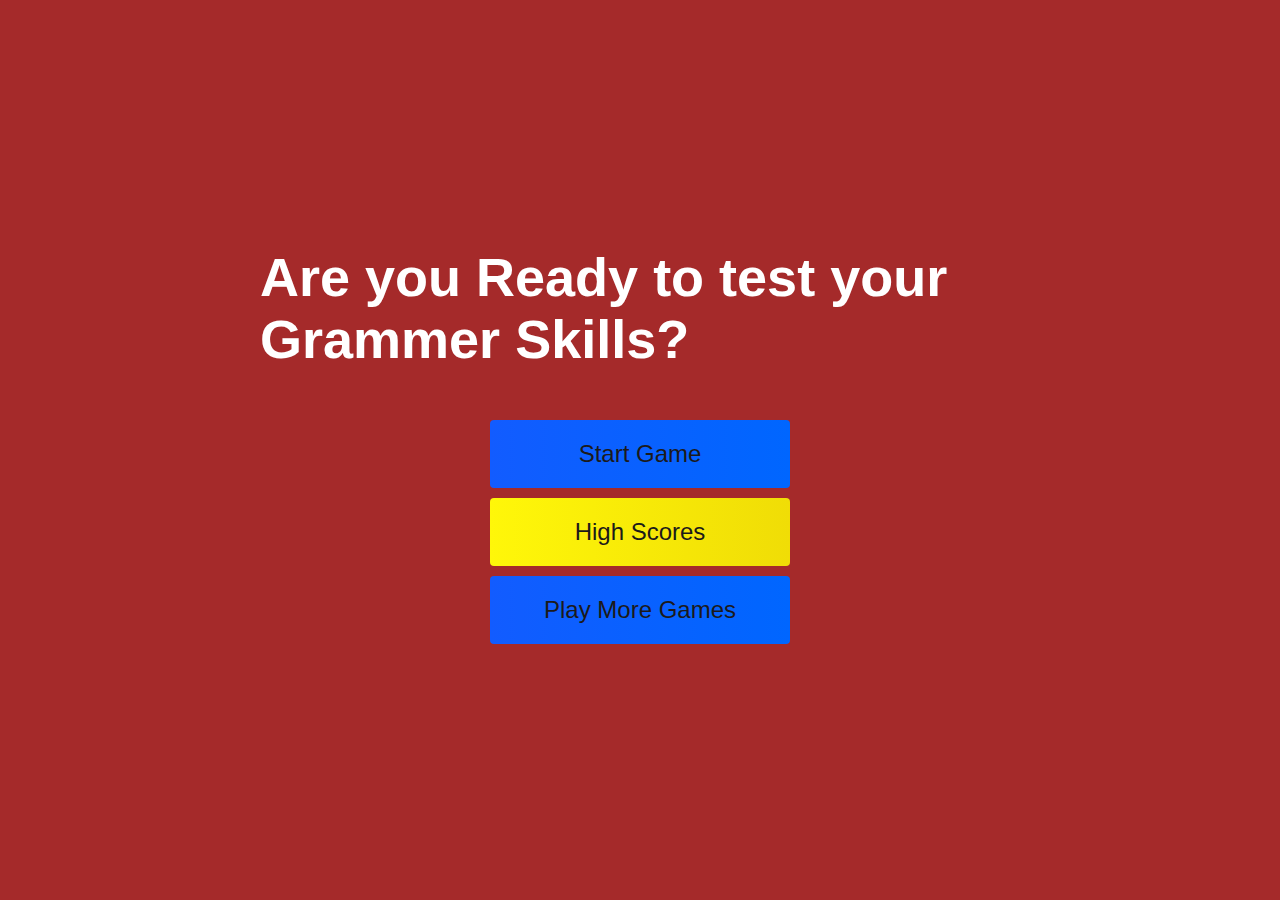
<file: index.html>
<!DOCTYPE html>
<html lang="en">
<head>
    <meta charset="UTF-8">
    <meta name="viewport" content="width=device-width, initial-scale=1.0">
    <title>Grammer Quiz</title>
    <link rel="shortcut icon" href="eb.png">
    <link rel="stylesheet" href="style.css">
    <link rel="stylesheet" href="https://use.fontawesome.com/releases/v5.13.1/css/all.css" integrity="sha384-xxzQGERXS00kBmZW/6qxqJPyxW3UR0BPsL4c8ILaIWXva5kFi7TxkIIaMiKtqV1Q" crossorigin="anonymous">
</head>
<body>
    <div class="container">
        <div id="home" class="flex-column flex-center">
            <h1>Are you Ready to test your Grammer Skills?</h1>
            <a href="/game.html" class="btn">Start Game</a>
            <a href="/highscores.html" id="highscore-btn" class="btn">High Scores</a>
            <a href="https://englishbolega.com/games/" class="btn">Play More Games</a>
        </div>
    </div>
</body>
</html>
</file>
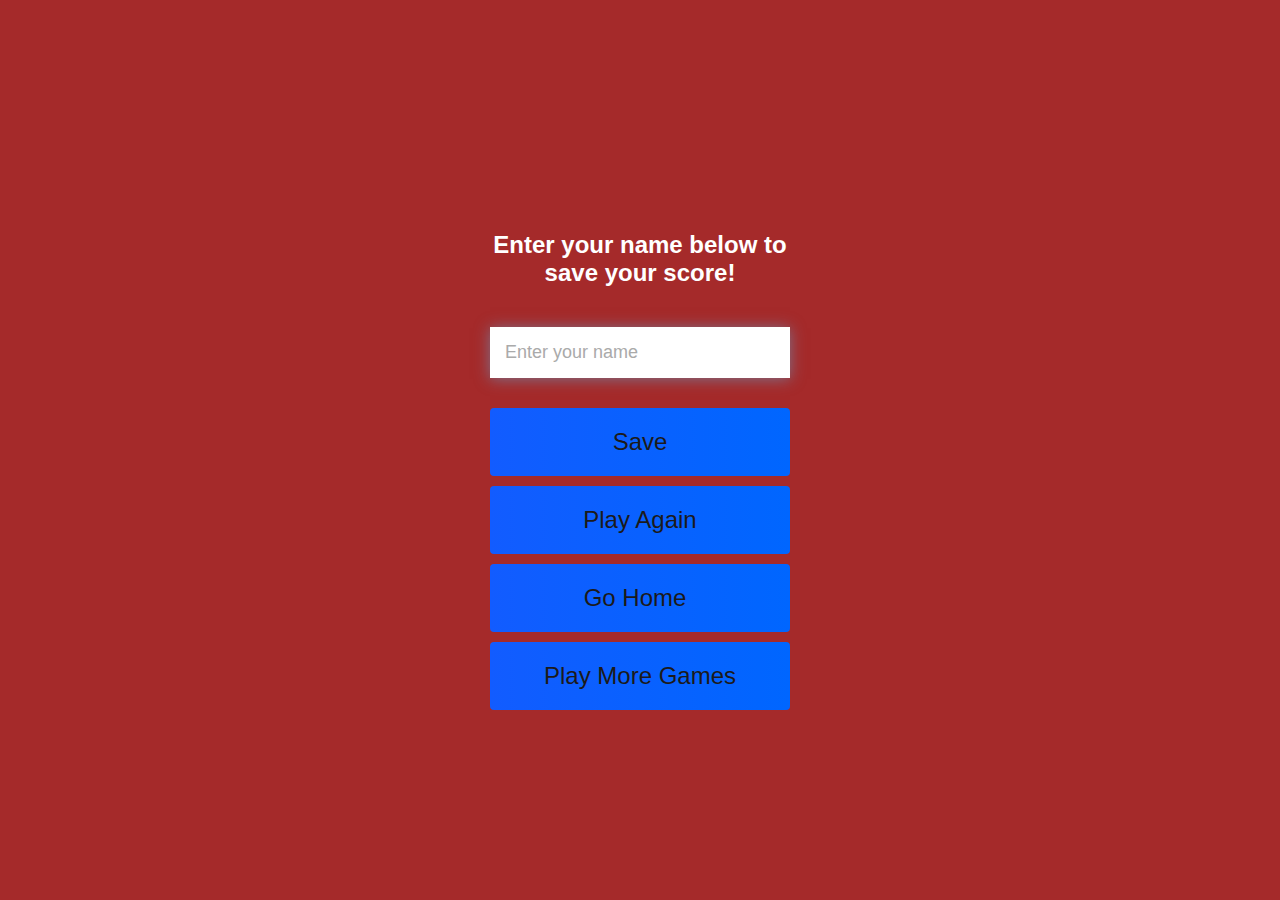
<file: end.html>
<!DOCTYPE html>
<html lang="en">
<head>
    <meta charset="UTF-8">
    <meta name="viewport" content="width=device-width, initial-scale=1.0">
    <title>Grammerquiz</title>
    <link rel="shortcut icon" href="eb.png">
    <link rel="stylesheet" href="style.css">
    <link rel="stylesheet" href="https://use.fontawesome.com/releases/v5.13.1/css/all.css" integrity="sha384-xxzQGERXS00kBmZW/6qxqJPyxW3UR0BPsL4c8ILaIWXva5kFi7TxkIIaMiKtqV1Q" crossorigin="anonymous">
</head>
<body>
    <div class="container">
        <div id="end" class="flex-center flex-column">
            <h1 id="finalScore">0</h1>
            <form class="end-form-container">
                <h2 id="end-text">Enter your name below to save your score!</h2>
                <input type="text" name="name" id="username" placeholder="Enter your name">
                <button class="btn" id="saveScoreBtn" type="submit" onclick="saveHighScore(event)" disabled>Save</button>
            </form>
            <a href="/game.html" class="btn">Play Again</a>
            <a href="index.html" class="btn">Go Home<i class="fas fa-home"></i></a>
            <a href="https://englishbolega.com/games/" class="btn">Play More Games</a>

        </div>
    </div>
    <script src="end.js"></script>
</body>
</html>
</file>
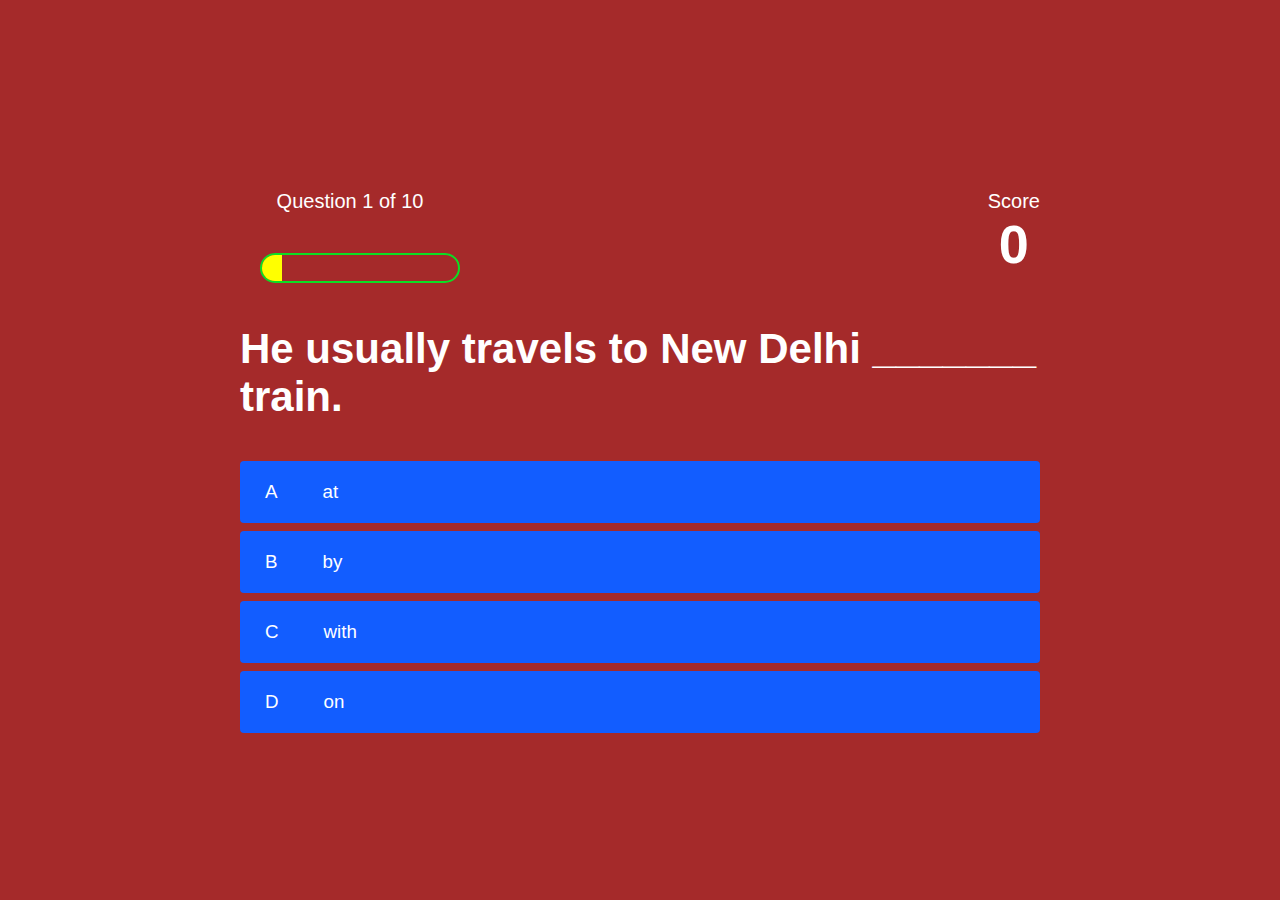
<file: game.html>
<!DOCTYPE html>
<html lang="en">
<head>
    <meta charset="UTF-8">
    <meta name="viewport" content="width=device-width, initial-scale=1.0">
    <title>Grammer Quiz</title>
    <link rel="shortcut icon" href="eb.png">
    <link rel="stylesheet" href="style.css">
    <link rel="stylesheet" href="game.css">
</head>
<body>
    <div class="container">
        <div id="game" class="justify-center flex-column">
            <div id="hud">
                <div class="hud-item">
                    <p id="progressText" class="hud-prefix">
                        Question
                    </p>
                    <div id="progressBar">
                        <div id="progressBarFull"></div>
                    </div>
                </div>
                <div class="hud-item">
                    <p class="hud-prefix">
                        Score
                    </p>
                    <h1 class="hud-main-text" id="score">
                        0
                    </h1>
                </div>
            </div>
            <h2 id="question">What is the answer to this question</h2>
            <div class="choice-container">
                <p class="choice-prefix">A</p>
                <p class="choice-text" data-number="1">Choice</p>
            </div>
            <div class="choice-container">
                <p class="choice-prefix">B</p>
                <p class="choice-text" data-number="2">Choice 2</p>
            </div>
            <div class="choice-container">
                <p class="choice-prefix">C</p>
                <p class="choice-text" data-number="3">Choice 3</p>
            </div>
            <div class="choice-container">
                <p class="choice-prefix">D</p>
                <p class="choice-text" data-number="4">Choice 4</p>
            </div>
        </div>
    </div>
    <script src="game.js"></script>
</body>
</html>
</file>
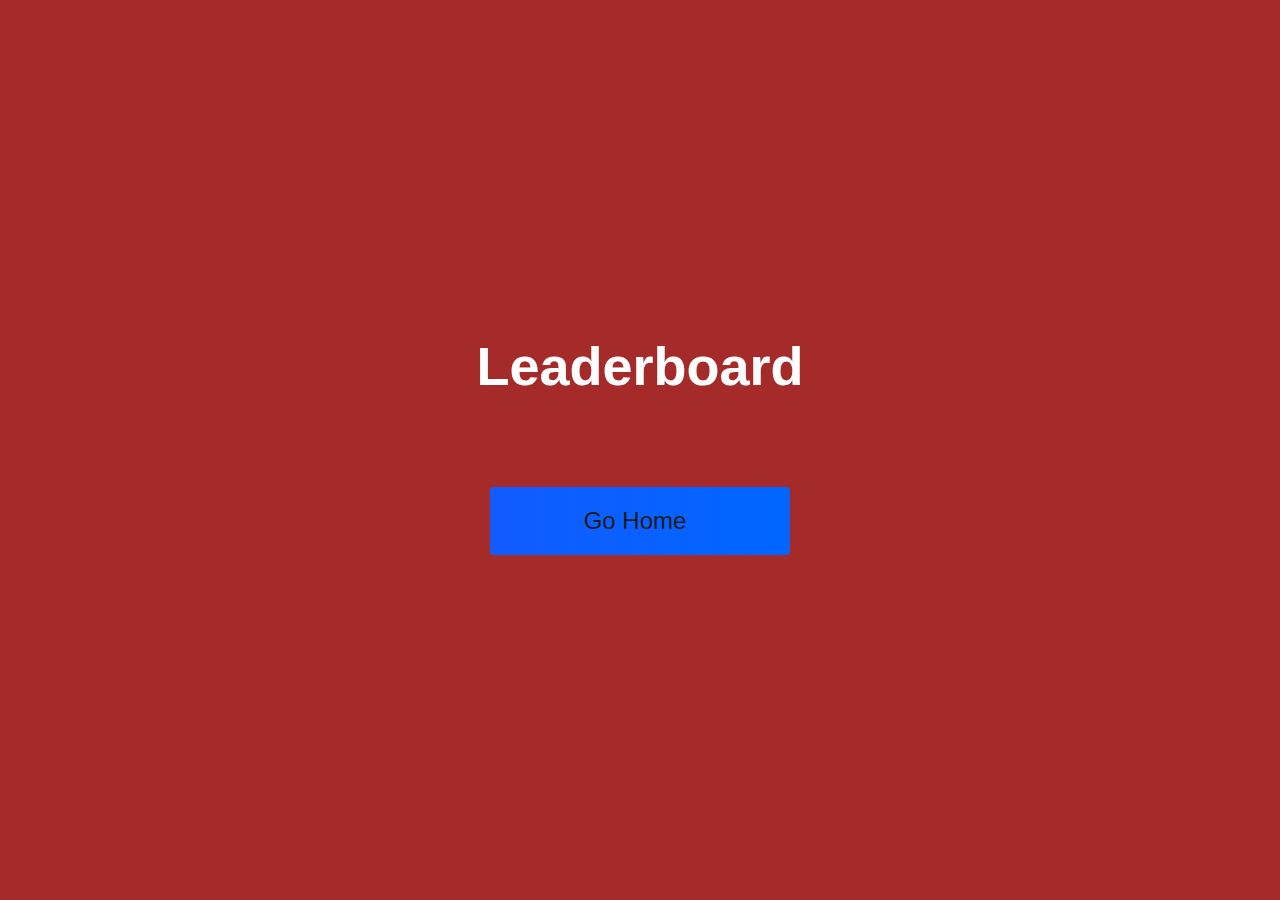
<file: highscores.html>
<!DOCTYPE html>
<html lang="en">
<head>
    <meta charset="UTF-8">
    <meta name="viewport" content="width=device-width, initial-scale=1.0">
    <title>High Scores</title>
    <link rel="shortcut icon" href="eb.png">
    <link rel="stylesheet" href="style.css">
    <link rel="stylesheet" href="highscores.css">
    <link rel="stylesheet" href="https://use.fontawesome.com/releases/v5.13.1/css/all.css" integrity="sha384-xxzQGERXS00kBmZW/6qxqJPyxW3UR0BPsL4c8ILaIWXva5kFi7TxkIIaMiKtqV1Q" crossorigin="anonymous">
</head>
<body>
    <div class="container">
        <div id="highScores" class="flex-center flex-column">
            <h1 id="finalScore">Leaderboard</h1>
            <ul id="highScoresList"></ul>
            <a href="/" class="btn">Go Home<i class="fas fa-home"></i></a>
        </div>
    </div>
    <script src="highscores.js"></script>
</body>
</html>
</file>
<file: style.css>
@import url('https://fonts.googleapis.com/css2?family=Nova+Square&display=swap');

:root {
    background-color: brown
}

* {
    box-sizing: border-box;
    margin: 0;
    padding: 0;
    font-size: 62.5%;
    font-family: 'Trebuchet MS', 'Lucida Sans Unicode', 'Lucida Grande', 'Lucida Sans', Arial, sans-serif;
}

h1 {
    font-size: 5.4rem;
    color: #fff;
    margin-bottom: 5rem;
}



h2 {
    font-size: 4.2rem;
    margin-bottom: 4rem;

}

.container {
    width: 100vw;
    height: 100vh;
    display: flex;
    justify-content: center;
    align-items: center;
    max-width: 80rem;
    margin: 0 auto;
    padding: 2rem;
}

.flex-column {
    display: flex;
    flex-direction: column;
}

.flex-center {
    justify-content: center;
    align-items: center;
}

.justify-center {
    justify-content: center;
}

.text-center {
    text-align: center;
}

.hidden {
    display: none;
}

.btn {
    font-size: 2.4rem;
    padding: 2rem 0;
    width: 30rem;
    text-align: center;
    margin-bottom: 1rem;
    text-decoration: none;
    color: rgb(28, 26, 26);
    background: linear-gradient(90deg, rgb(18, 92, 255) 0%, rgb(0, 102, 255) 100%);
    border-radius: 4px;
}

.btn:hover {
    cursor: pointer;
    box-shadow: 0 0.4rem 1.4rem 0 rgba(8, 114, 244, 0.6);
    transition: transform 150ms;
    transform: scale(1.03);
}

.btn[disabled]:hover {
    cursor: not-allowed;
    box-shadow: none;
    transform: none;
}

#highscore-btn {
    background: linear-gradient(90deg, rgb(255, 247, 9) 0%, rgb(240, 221, 6) 100%);
}

#highscore-btn:hover {
    box-shadow: 0 0.4rem 1.4rem 0 rgba(255,255,0,0.5)
}

.fa-crown {
    font-size: 2.5rem;
    margin-left: 1rem;
}

/* End Page CSS */
.end-form-container {
    width: 100%;
    display: flex;
    flex-direction: column;
    align-items: center;
    max-width: 30rem;
}

input {
    margin-bottom: 1rem;
    width: 20rem;
    padding: 1.5rem;
    font-size: 1.8rem;
    border: none;
    box-shadow: 0 0.1rem 1.4rem 0 rgba(86, 185, 235, 0.5);
}

input::placeholder {
    color: #aaa;
}

#username {
    margin-bottom: 3rem;
    width: 100%;
    outline: none;
}

#end-text {
    font-size: 2.4rem;
    color: #fff;
    text-align: center;
}

#saveScoreBtn {
    border: none;
}

.fa-home {
    margin-left: 1rem;
    font-size: 2rem;
    color: rgb(28, 26, 26)
}
</file>
<file: game.css>
body {
    color: #fff;
}

.choice-container {
    display: flex;
    margin-bottom: 0.8rem;
    width: 100%;
    border-radius: 4px;
    background: rgb(18, 93, 255);
    font-size: 3rem;
    min-width: 80rem;
}

.choice-container:hover {
    cursor: pointer;
    box-shadow: 0 0.4rem 1.4rem 0 rgba(6, 103, 247, 0.5);
    transform: scale(1.02);
    transform: transform 100ms;
}

.choice-prefix {
    padding: 2rem 2.5rem;
    color: white;
}

.choice-text {
    padding: 2rem;
    width: 100%;
}

.correct {
    background: linear-gradient(32deg, rgba(11, 223, 36) 0%, rgb(41, 232, 111) 100%);
}

.incorrect {
    background: linear-gradient(32deg, rgba(230, 29, 29, 1) 0%, rgb(224, 11, 11, 1) 100%);
}

/* Heads up Display */
#hud {
    display: flex;
    justify-content: space-between;
}

.hud-prefix {
    margin-top: 3rem;
    text-align: center;
    font-size: 2rem;
}

.hud-main-text {
    text-align: center;
}

#progressBar {
    width: 20rem;
    height: 3rem;
    border: 0.2rem solid rgb(11,223,36);
    margin-top: 4rem;
    margin-left: 2rem;
    border-radius: 50px;
    overflow: hidden;
}

#progressBarFull {
    height: 100%;
    background: yellow;
    width: 0%;
}

@media screen and (max-width: 800px) {
    .choice-container {
        min-width: 100%;
    }
}
</file>
<file: highscores.css>
body {
    color: #fff;
}

#highScoresList {
    list-style: none;
    margin-bottom: 4rem;
}

.high-score {
    font-size: 2.8rem;
    margin-bottom: 0.5rem;
}
</file>
